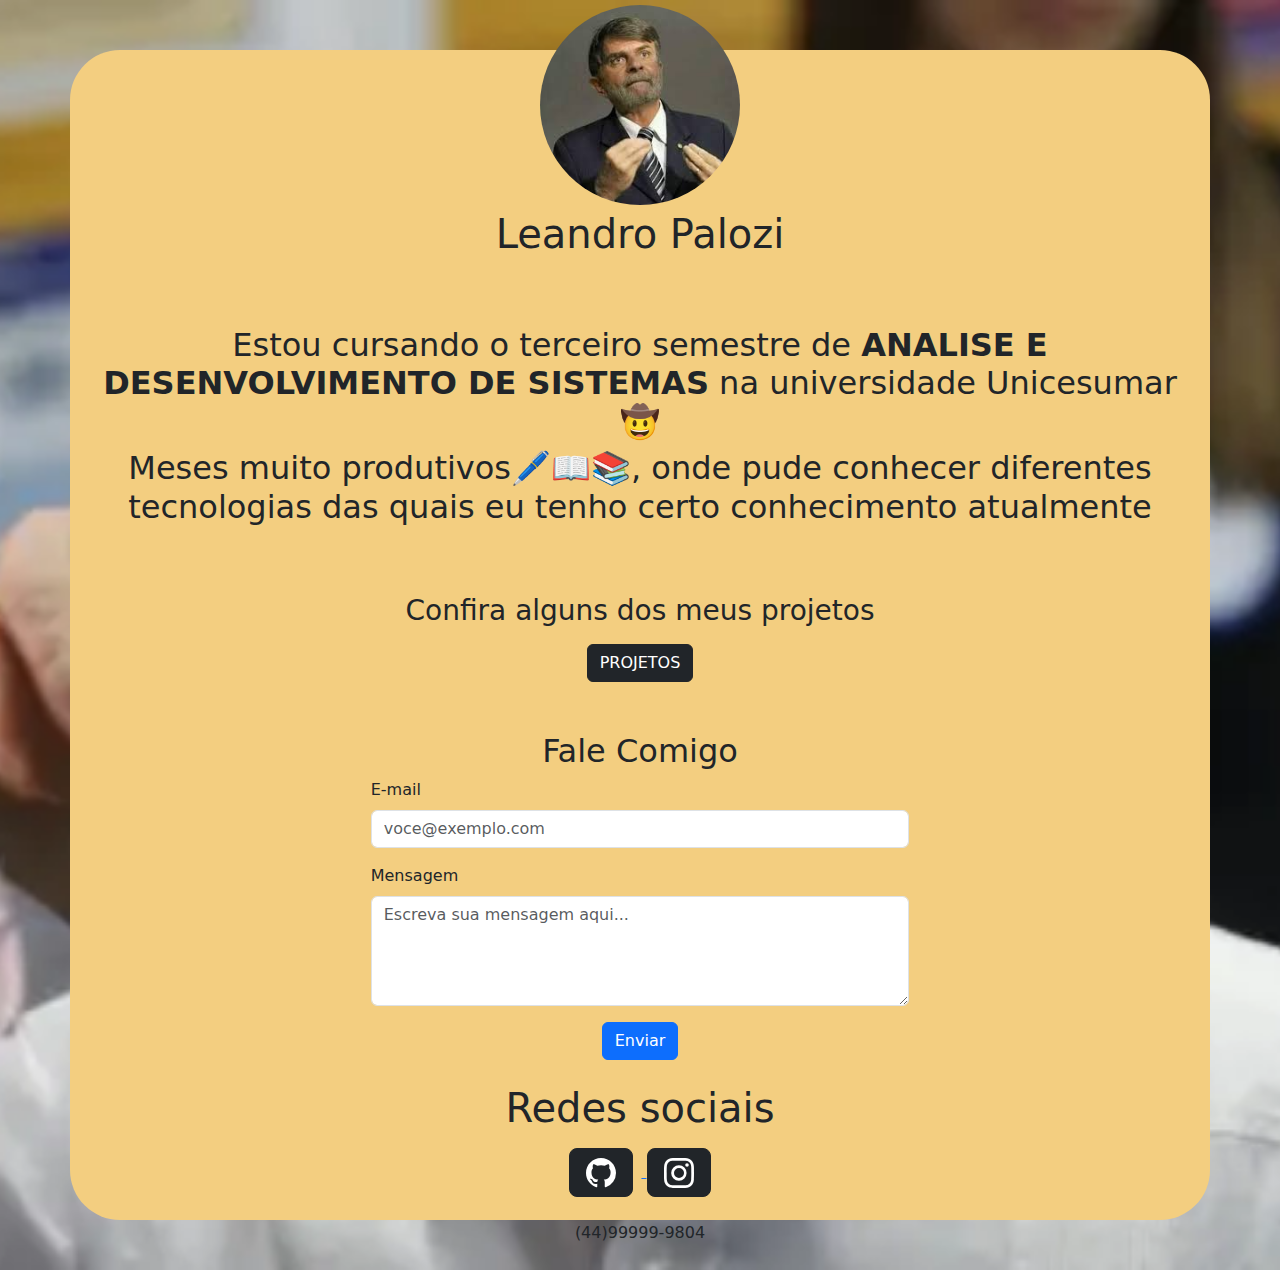
<file: index.html>
<!DOCTYPE html>
<html lang="pt-br">
<head>
    <meta charset="UTF-8" />
    <meta name="viewport" content="width=device-width, initial-scale=1.0"/>
    <title>leandrão</title>
    <!-- Link para seu CSS personalizado -->
    <link rel="stylesheet" href="css/style.css"/>

    <!-- Link para o Bootstrap CSS -->
    <link
      rel="stylesheet"
      href="https://cdn.jsdelivr.net/npm/bootstrap@5.3.3/dist/css/bootstrap.min.css"
    />
</head>
<body>
    <!-- Scripts Bootstrap -->
    <script src="https://cdn.jsdelivr.net/npm/bootstrap@5.3.3/dist/js/bootstrap.bundle.min.js"></script>
    
    <main>
        <div class="container">
        
            <!-- SEÇÃO DE PERFIL -->
            <div class="imgpfl">
                <img
                  class="ftPerfil"
                  src="img/download (1).jpg"
                  alt="Lulonaro"
                />
            </div>
            <div class="meu_nome">
                <h1>Leandro Palozi</h1>
            </div>
            <div class="txt">
                <h2>
                  Estou cursando o terceiro semestre de
                  <b>ANALISE E DESENVOLVIMENTO DE SISTEMAS</b> na universidade
                  Unicesumar🤠
                </h2>
                <h2>
                  Meses muito produtivos🖊️📖📚, onde pude conhecer diferentes
                  tecnologias das quais eu tenho certo conhecimento atualmente
                </h2>
            </div>

            <!-- SEÇÃO PROJETOS - Centralizada com text-center -->
            <div class="projetos text-center">
                <h3>Confira alguns dos meus projetos</h3>
                <a href="projetos\projetos.html" target="_blank"><button type="button" class="btn btn-dark mt-2">PROJETOS</button></a>
            </div>

            <!-- SEÇÃO DO FORMULÁRIO -->
            <div class="fot">
                <div class="msg"></div>
                
                <!-- Formulário de contato -->
                <div class="ctt">
                    <h2 class="text-center">Fale Comigo</h2>
                    <form
                      class="row g-3 needs-validation"
                      action="mailto:seu-email@exemplo.com"
                      method="post"
                      enctype="text/plain"
                      novalidate
                    >
                      <!-- Campo E-mail -->
                      <div class="col-12">
                        <label for="email" class="form-label">E-mail</label>
                        <input
                          type="email"
                          class="form-control"
                          id="email"
                          name="email"
                          placeholder="voce@exemplo.com"
                          required
                        />
                        <div class="invalid-feedback">
                          Por favor, informe um e-mail válido.
                        </div>
                      </div>

                      <!-- Campo Mensagem -->
                      <div class="col-12">
                        <label for="mensagem" class="form-label">Mensagem</label>
                        <textarea
                          class="form-control"
                          id="mensagem"
                          name="mensagem"
                          rows="4"
                          placeholder="Escreva sua mensagem aqui..."
                          required
                        ></textarea>
                        <div class="invalid-feedback">
                          Por favor, insira a mensagem que deseja enviar.
                        </div>
                      </div>

                      <!-- Botão de Envio -->
                      <div class="col-12 text-center">
                        <button class="btn btn-primary" type="submit">
                          Enviar
                        </button>
                      </div>
                    </form>
                </div>
                
                <!-- TÍTULO CENTRALIZADO E COM ESPAÇAMENTO -->
                <h1 class="text-center mt-4 mb-3">Redes sociais</h1>
                
                <!-- BOTÕES (GITHUB / INSTAGRAM) CENTRALIZADOS LADO A LADO -->
                <div class="text-center mb-4">
                    <a href="https://github.com/palozi" target="_blank">
                      <button type="button" class="btn btn-dark btn-lg me-2">
                        <svg
                          xmlns="http://www.w3.org/2000/svg"
                          width="30"
                          height="30"
                          fill="currentColor"
                          class="bi bi-github"
                          viewBox="0 0 16 16"
                        >
                          <path
                            d="M8 0C3.58 0 0 3.58 0 8c0 3.54 2.29 
                            6.53 5.47 7.59.4.07.55-.17.55-.38 
                            0-.19-.01-.82-.01-1.49-2.01.37-2.53-.49
                            -2.69-.94-.09-.23-.48-.94-.82-1.13
                            -.28-.15-.68-.52-.01-.53.63-.01
                            1.08.58 1.23.82.72 1.21 1.87.87
                            2.33.66.07-.52.28-.87.51-1.07
                            -1.78-.2-3.64-.89-3.64-3.95
                            0-.87.31-1.59.82-2.15-.08-.2
                            -.36-1.02.08-2.12 0 0 
                            .67-.21 2.2.82.64-.18 1.32
                            -.27 2-.27s1.36.09 2 .27c1.53-1.04
                            2.2-.82 2.2-.82.44 1.1.16 1.92
                            .08 2.12.51.56.82 1.27.82 2.15
                            0 3.07-1.87 3.75-3.65 3.95.29.25
                            .54.73.54 1.48 0 1.07-.01 
                            1.93-.01 2.2 0 .21.15.46.55.38A8.01
                            8.01 0 0 0 16 8c0-4.42-3.58
                            -8-8-8"
                          />
                        </svg>
                      </button>
                    </a>
                    
                    <a href="https://www.instagram.com/leandro_palozi/?utm_source=ig_web_button_share_sheet" target="_blank">
                      <button type="button" class="btn btn-dark btn-lg">
                        <svg
                          xmlns="http://www.w3.org/2000/svg"
                          width="30"
                          height="30"
                          fill="currentColor"
                          class="bi bi-instagram"
                          viewBox="0 0 16 16"
                        >
                          <path
                            d="M8 0C5.829 0 5.556.01 4.703.048 
                            3.85.088 3.269.222 2.76.42a3.9 
                            3.9 0 0 0-1.417.923A3.9 3.9 0 0 0 .42 2.76C.222
                            3.268.087 3.85.048 4.7.01 5.555 0 
                            5.827 0 8.001c0 2.172.01 2.444.048 
                            3.297.04.852.174 1.433.372 1.942.205.526
                            .478.972.923 1.417.444.445.89.719 
                            1.416.923.51.198 1.09.333 1.942.372C5.555 
                            15.99 5.827 16 8 16s2.444-.01 3.298-.048
                            c.851-.04 1.434-.174 
                            1.943-.372a3.9 3.9 0 0 0 
                            1.416-.923c.445-.445.718-.891.923
                            -1.417.197-.509.332-1.09.372
                            -1.942C15.99 10.445 16 10.173 
                            16 8s-.01-2.445-.048-3.299c-.04
                            -.851-.175-1.433-.372-1.941a3.9 3.9
                            0 0 0-.923-1.417A3.9 3.9 0 0 0 
                            13.24.42c-.51-.198-1.092
                            -.333-1.943-.372C10.443.01 
                            10.172 0 7.998 0zm-.717 1.442
                            h.718c2.136 0 2.389.007 3.232.046.78
                            .035 1.204.166 1.486.275.373.145
                            .64.319.92.599s.453.546.598.92c.11
                            .281.24.705.275 1.485.039.843.047 
                            1.096.047 3.231s-.008 2.389-.047
                            3.232c-.035.78-.166 1.203-.275
                            1.485a2.5 2.5 0 0 1-.599.919c
                            -.28.28-.546.453-.92.598-.28.11-.704.24
                            -1.485.276-.843.038-1.096.047
                            -3.232.047s-2.39-.009
                            -3.233-.047c-.78-.036
                            -1.203-.166-1.485
                            -.276a2.5 2.5 0 0 1-.92-.598 
                            2.5 2.5 0 0 1-.6-.92c-.109-.281
                            -.24-.705-.275-1.485-.038-.843
                            -.046-1.096-.046-3.233s.008-2.388
                            .046-3.231c.036-.78.166-1.204.276
                            -1.486.145-.373.319-.64.599
                            -.92s.546-.453.92-.598c.282
                            -.11.705-.24 1.485-.276.738
                            -.034 1.024-.044 2.515-.045zm4.988 
                            1.328a.96.96 0 1 0 0 1.92.96.96 
                            0 0 0 0-1.92m-4.27 1.122a4.109
                            4.109 0 1 0 0 8.217 4.109 4.109
                            0 0 0 0-8.217m0 1.441a2.667 
                            2.667 0 1 1 0 5.334 2.667 2.667
                            0 0 1 0-5.334"
                          />
                        </svg>
                      </button>
                    </a>
                </div>

                <!-- TELEFONE + ÍCONE ALINHADOS CENTRALIZADOS -->
                <div class="nuCtt text-center">
                    (44)99999-9804
                </div>
            </div>
        </div>
    </main>

    <!-- Script para validação Bootstrap -->
    <script>
      (function() {
        'use strict';
        const forms = document.querySelectorAll('.needs-validation');
        
        Array.prototype.slice.call(forms).forEach(function(form) {
          form.addEventListener('submit', function(event) {
            if (!form.checkValidity()) {
              event.preventDefault();
              event.stopPropagation();
            }
            form.classList.add('was-validated');
          }, false);
        });
      })();
    </script>
</body>
</html>
</file>
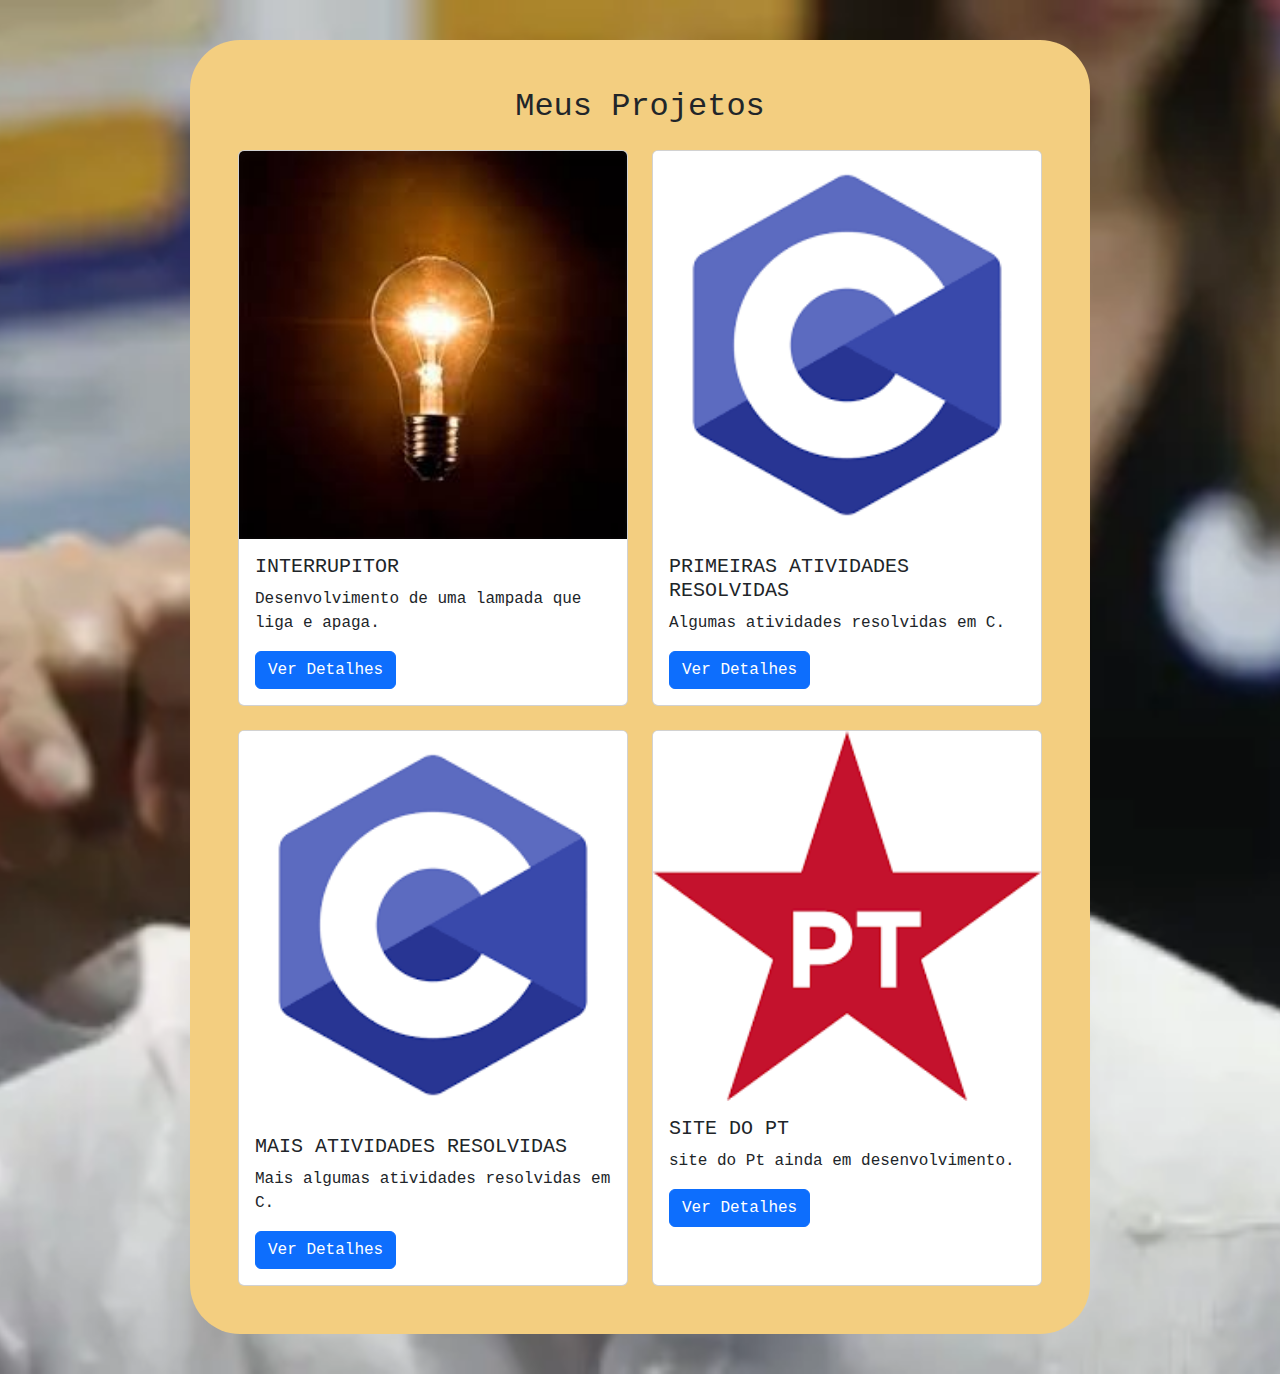
<file: projetos/projetos.html>
<!DOCTYPE html>
<html lang="pt-BR">
<head>
  <meta charset="UTF-8" />
  <meta name="viewport" content="width=device-width, initial-scale=1.0"/>
  <title>Matriz 2x2 de Projetos</title>

  <!-- Bootstrap CSS -->
  <link
    rel="stylesheet"
    href="https://cdn.jsdelivr.net/npm/bootstrap@5.3.3/dist/css/bootstrap.min.css"
  />

  <!-- Seu CSS (ajuste o caminho) -->
  <link rel="stylesheet" href="../css/projetos.css" />
</head>
<body>
  <!-- Bootstrap JS -->
  <script src="https://cdn.jsdelivr.net/npm/bootstrap@5.3.3/dist/js/bootstrap.bundle.min.js"></script>

  <main>
    <!-- Container Amarelo Centralizado -->
    <div class="my-yellow-container p-5">
      <h2 class="text-center mb-4">Meus Projetos</h2>

      <!-- Matrizes 2x2 de projetos -->
      <div class="row row-cols-2 g-4">
        <!-- Projeto 1 -->
        <div class="col">
          <div class="card h-100">
            <img
              src="../img/lampada.jpeg"
              class="card-img-top"
              alt="Projeto 1"
            />
            <div class="card-body">
              <h5 class="card-title">INTERRUPITOR</h5>
              <p class="card-text">
                Desenvolvimento de uma lampada que liga e apaga.
              </p>
              <a href="https://github.com/palozi/lampada" target="_blank" class="btn btn-primary">Ver Detalhes</a>
            </div>
          </div>
        </div>

        <!-- Projeto 2 -->
        <div class="col">
          <div class="card h-100">
            <img
              src="../img/C.png"
              class="card-img-top"
              alt="Projeto 2"
            />
            <div class="card-body">
              <h5 class="card-title">PRIMEIRAS ATIVIDADES RESOLVIDAS</h5>
              <p class="card-text">
                Algumas atividades resolvidas em C.
              </p>
              <a href="https://github.com/palozi/exercicios_avaliativos_unicesumar_1" class="btn btn-primary">Ver Detalhes</a>
            </div>
          </div>
        </div>

        <!-- Projeto 3 -->
        <div class="col">
          <div class="card h-100">
            <img
              src="../img/C.png"
              class="card-img-top"
              alt="Projeto 3"
            />
            <div class="card-body">
              <h5 class="card-title">MAIS ATIVIDADES RESOLVIDAS</h5>
              <p class="card-text">
                Mais algumas atividades resolvidas em C.
              </p>
              <a href="https://github.com/palozi/exercicios_avaliativos_unicesumar_2" class="btn btn-primary">Ver Detalhes</a>
            </div>
          </div>
        </div>

        <!-- Projeto 4 -->
        <div class="col">
          <div class="card h-100">
            <img
              src="../img/pt.png"
              class="card-img-top"
              alt="Projeto 4"
            />
            <div class="card-body">
              <h5 class="card-title">SITE DO PT</h5>
              <p class="card-text">
                site do Pt ainda em desenvolvimento.
              </p>
              <a href="https://github.com/palozi/meu_github" class="btn btn-primary">Ver Detalhes</a>
            </div>
          </div>
        </div>
      </div> <!-- row -->
    </div> <!-- .my-yellow-container -->
  </main>
</body>
</html>
</file>
<file: css/style.css>
body{
    background-image: url('../img/lula-3-660x372.jpg.webp');
    background-repeat: no-repeat;
    background-size: cover;
    background-position: center;
    font-family: "Cascadia Code", Consolas, monospace;
}

.ftPerfil {
    width: 200px;
    height: 200px;
    border-radius: 250%;
    object-fit: cover;
    display: block;
    margin: -45px;
}

.container {
    display: flex;
    flex-direction: column;
    align-items: center;
    justify-content: flex-start;
    height: 130vh;
    margin: 50px;
    background-color: rgb(243, 206, 128);
    border-radius: 50px;
    margin-left: 300px;
    margin-right: 300px;
    gap: 50px;
}

.txt {
    text-align: center;
    margin: 10px;
}

.meu_nome {
    text-align: center;
}

/* Ajustes para botões, título, etc., se quiser */
</file>
<file: css/projetos.css>
/* Imagem de fundo */
body {
  background-image: url('../img/lula-3-660x372.jpg.webp'); /* Ajuste o caminho da imagem */
  background-repeat: no-repeat;
  background-size: cover;
  background-position: center;
  font-family: "Cascadia Code", Consolas, monospace;
  margin: 0;
  padding: 0;
}

/* Container amarelo centralizado */
.my-yellow-container {
  background-color: rgb(243, 206, 128);
  border-radius: 50px;

  /* Centra horizontalmente e define largura máxima */
  margin: 40px auto;
  max-width: 900px;

  /* Se quiser que ocupe altura total da tela, troque por min-height: 100vh; */
  /* min-height: 100vh; */
}
</file>
